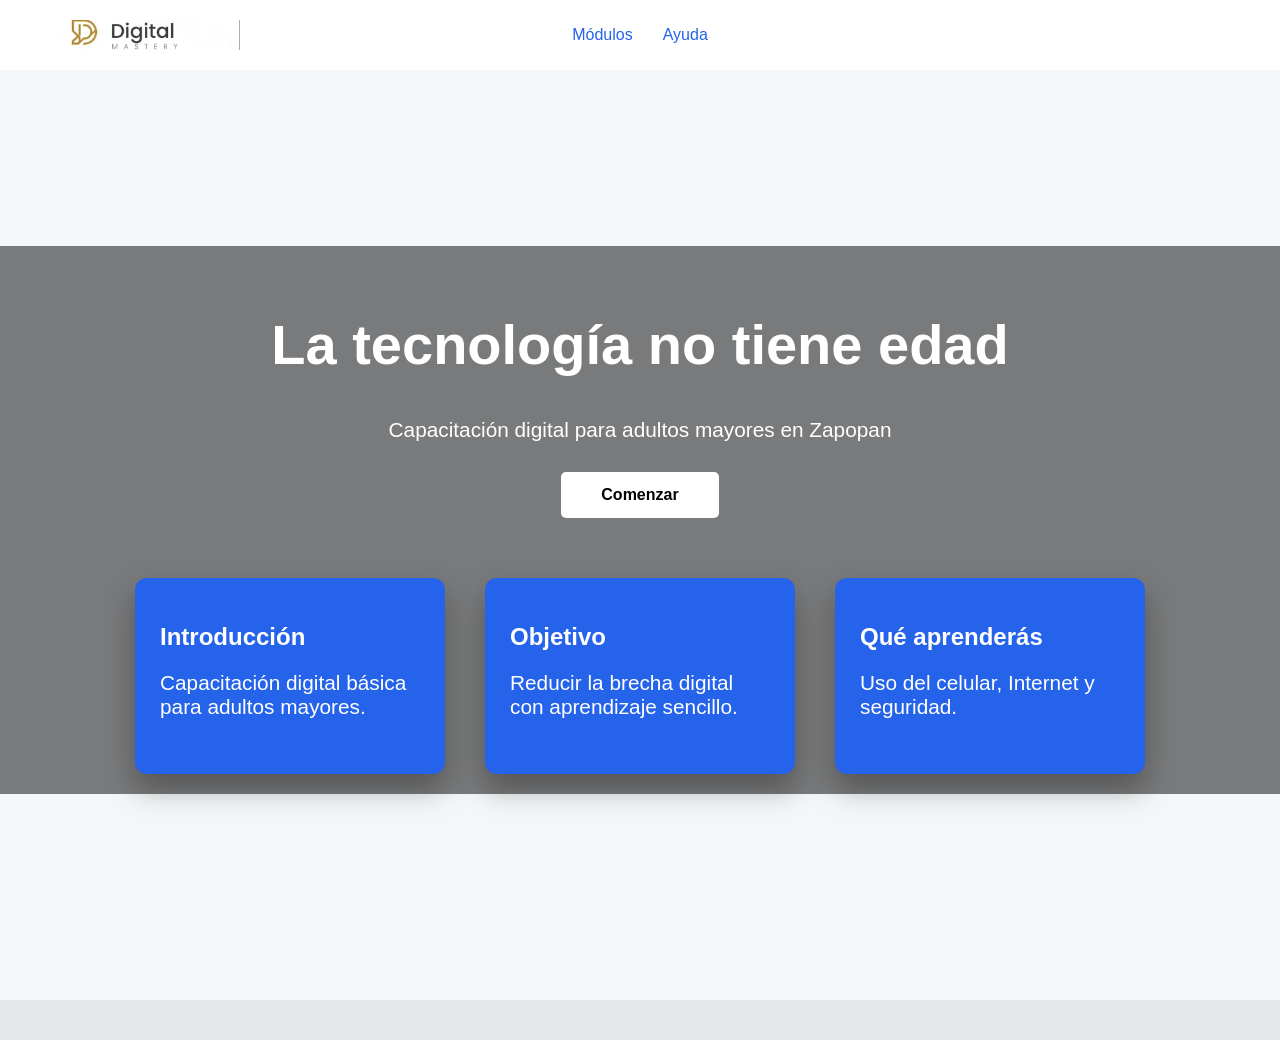
<file: index.html>
<!DOCTYPE html>
<html lang="es">
<head>
<meta charset="UTF-8">
<title>Capacitación digital</title>
<link rel="stylesheet" href="css/estilos.css">
</head>

<body>

<nav class="nav">
<div class="logo">
    <img src="img/logo.png" alt="DigitalMastery">
</div>
  <div class="nav-links">
    <a href="modulos.html">Módulos</a>
    <a href="contacto.html">Ayuda</a>
  </div>
</nav>

<section class="hero-full">
  <div class="overlay">
    <h1>La tecnología no tiene edad</h1>
    <p>Capacitación digital para adultos mayores en Zapopan</p>
    <a href="modulos.html" class="btn-hero">Comenzar</a>

    <div class="cards-hero">
      <div class="card-hero card-left">
        <h2>Introducción</h2>
        <p>Capacitación digital básica para adultos mayores.</p>
      </div>

      <div class="card-hero card-center">
        <h2>Objetivo</h2>
        <p>Reducir la brecha digital con aprendizaje sencillo.</p>
      </div>

      <div class="card-hero card-right">
        <h2>Qué aprenderás</h2>
        <p>Uso del celular, Internet y seguridad.</p>
      </div>
    </div>

  </div>
</section>

</main>

<footer>
</footer>

</body>
</html>
</file>
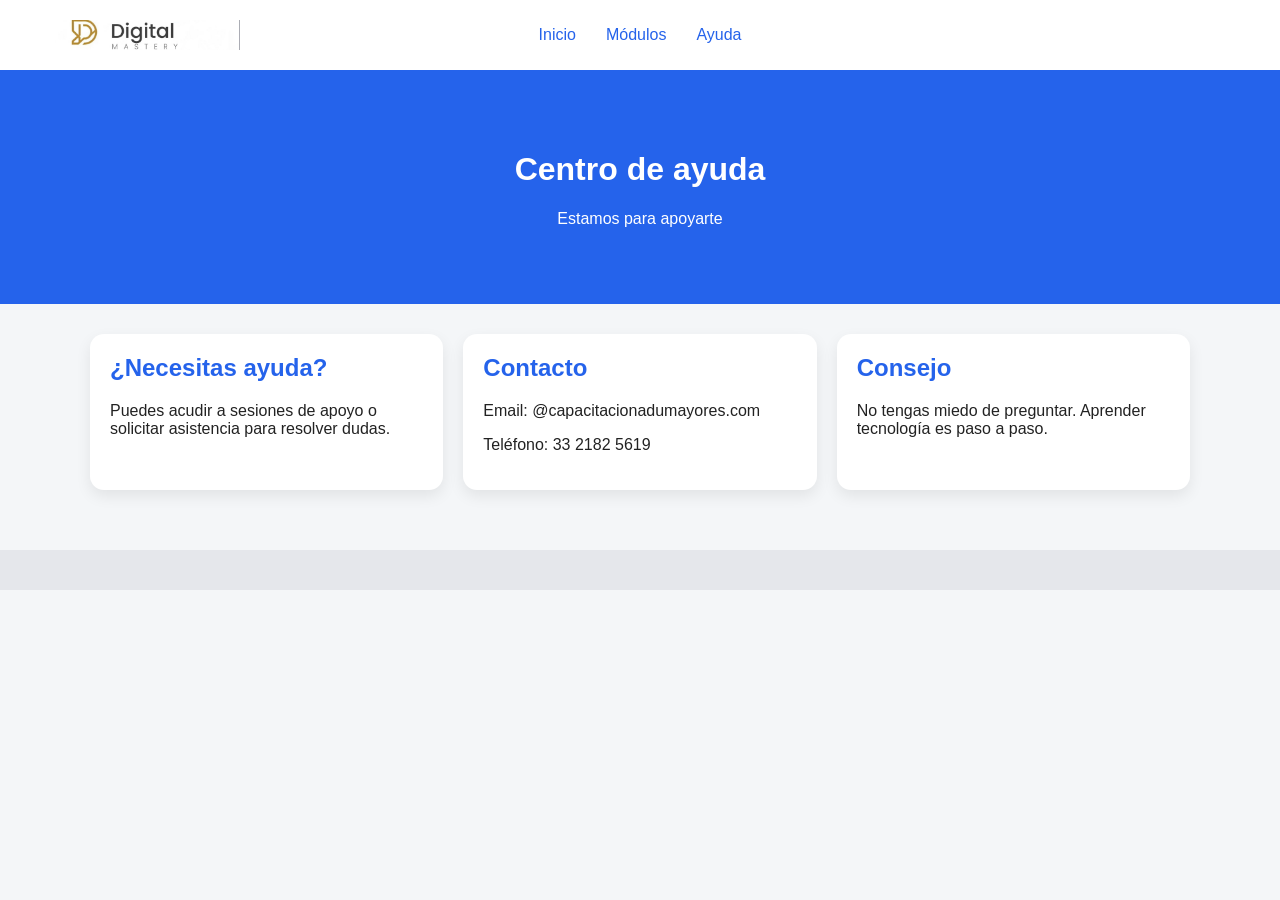
<file: contacto.html>
<!DOCTYPE html>
<html lang="es">
<head>
<meta charset="UTF-8">
<title>Ayuda</title>
<link rel="stylesheet" href="css/estilos.css">
</head>

<body>

<nav class="nav">
 <div class="logo">
    <img src="img/logo.png" alt="DigitalMastery">
</div>

  <div class="nav-links">
    <a href="index.html">Inicio</a>
    <a href="modulos.html">Módulos</a>
    <a href="contacto.html">Ayuda</a>
  </div>
</nav>

<header class="hero">
<h1>Centro de ayuda</h1>
<p>Estamos para apoyarte</p>
</header>

<main class="contenedor">

<div class="card">
<h2>¿Necesitas ayuda?</h2>
<p>Puedes acudir a sesiones de apoyo o solicitar asistencia para resolver dudas.</p>
</div>

<div class="card">
<h2>Contacto</h2>
<p>Email: @capacitacionadumayores.com</p>
<p>Teléfono: 33 2182 5619</p>
</div>

<div class="card">
<h2>Consejo</h2>
<p>No tengas miedo de preguntar. Aprender tecnología es paso a paso.</p>
</div>

</main>

<footer>
</footer>

</body>
</html>
</file>
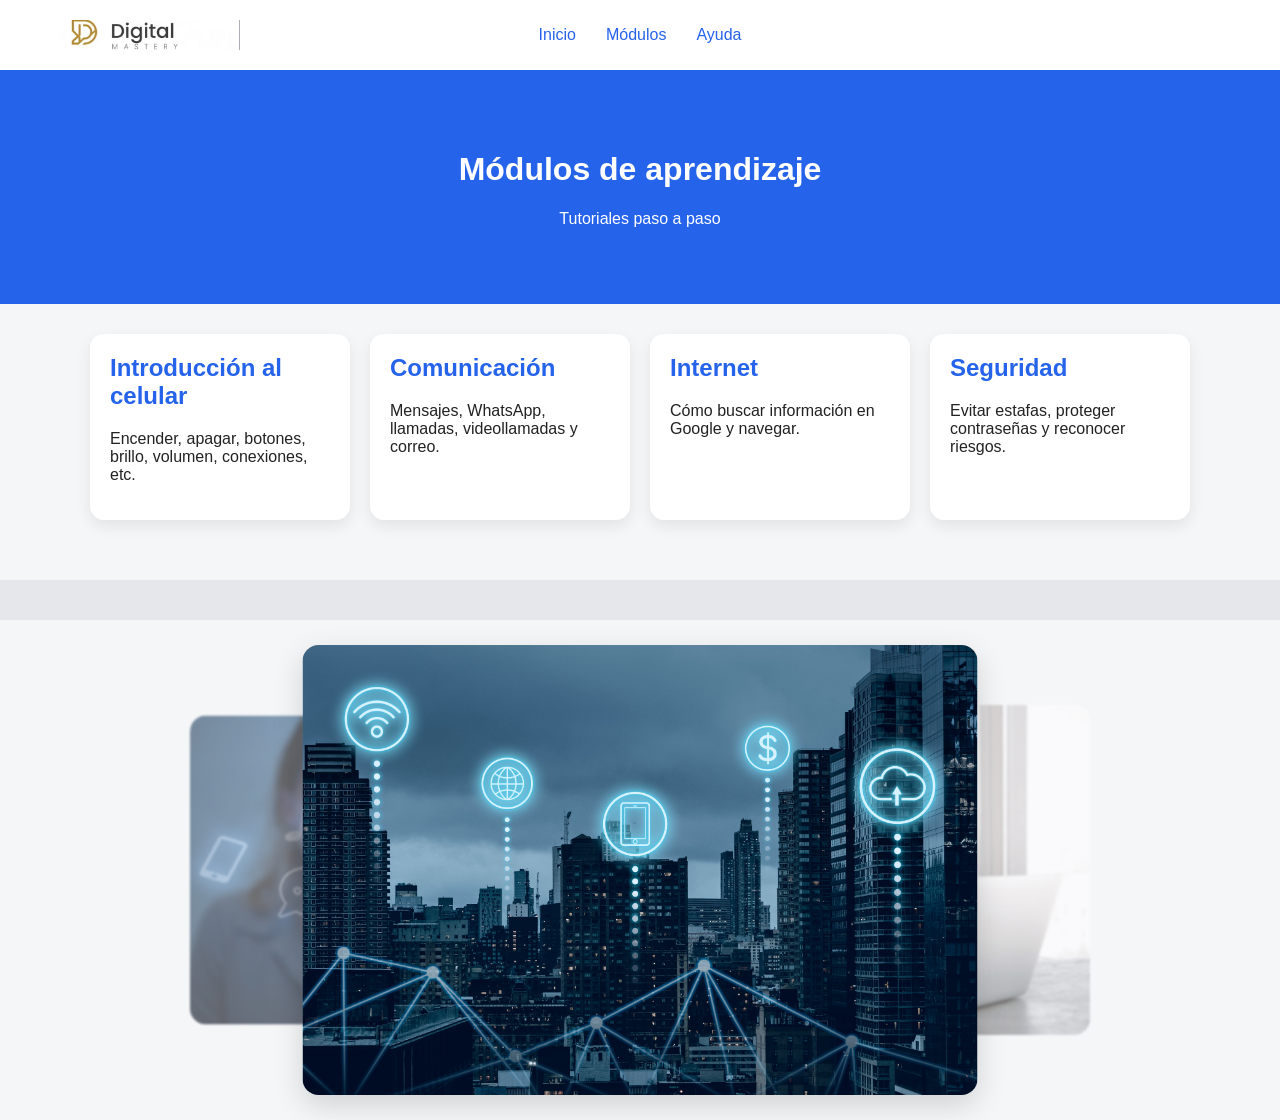
<file: modulos.html>
<!DOCTYPE html>
<html lang="es">
<head>
<meta charset="UTF-8">
<title>Módulos</title>
<link rel="stylesheet" href="css/estilos.css">
</head>

<body>

<nav class="nav">
  <div class="logo">
    <img src="img/logo.png" alt="DigitalMastery">
</div>

  <div class="nav-links">
    <a href="index.html">Inicio</a>
    <a href="modulos.html">Módulos</a>
    <a href="contacto.html">Ayuda</a>
  </div>
</nav>

<header class="hero">
<h1>Módulos de aprendizaje</h1>
<p>Tutoriales paso a paso</p>
</header>

<main class="contenedor">

<div class="card">
<h2><a class="card-link" href="https://youtu.be/sC0TsABAEKQ" target="_blank">Introducción al celular</a></h2>
<p>Encender, apagar, botones, brillo, volumen, conexiones, etc.</p>
</div>

<div class="card">
<h2><a class="card-link" href="https://vt.tiktok.com/ZSxqyskpk/" target="_blank">Comunicación</a></h2>
<p>Mensajes, WhatsApp, llamadas, videollamadas y correo.</p>
</div>

<div class="card">
<h2><a class="card-link" href="https://www.tiktok.com/@9171627288pwi/video/7644859034708872468?is_from_webapp=1&sender_device=pc&web_id=7514003599316616710" target="_blank">Internet</a></h2>
<p>Cómo buscar información en Google y navegar.</p>
</div>

<div class="card">
<h2><a class="card-link" href="https://www.tiktok.com/@9171627288pwi/video/7644859084747033877?is_from_webapp=1&sender_device=pc&web_id=7514003599316616710" target="_blank">Seguridad</a></h2>
<p>Evitar estafas, proteger contraseñas y reconocer riesgos.</p>
</div>

</main>

<footer>
</footer>

<section class="banner-wrap">
  <img class="img-side left" src="img/lado1.jpg">
  <img class="img-main" src="img/principal.jpg">
  <img class="img-side right" src="img/lado2.jpg">
</section>

</body>
</html>
</file>
<file: css/estilos.css>
body{
font-family: Arial, sans-serif;
margin:0;
background:#f4f6f8;
color:#222;
}

/* HERO ANTIGUO (ya casi no se usa pero lo dejamos por si acaso) */
.hero{
background:#2563eb;
color:white;
text-align:center;
padding:60px 20px;
}

.contenedor{
max-width:1100px;
margin:auto;
padding:30px;
display:grid;
gap:20px;
grid-template-columns: repeat(auto-fit,minmax(260px,1fr));
}

.card{
background:white;
padding:20px;
border-radius:14px;
box-shadow:0 6px 15px rgba(0,0,0,0.08);
}

.card h2{
color:#2563eb;
margin-top:0;
}

footer{
text-align:center;
padding:20px;
background:#e5e7eb;
margin-top:30px;
}

/* NAV */
.nav{
display:flex;
justify-content:space-between;
align-items:center;
padding:20px 40px;
background:white;
position:sticky;
top:0;
z-index:1000;
}

.logo{
font-weight:bold;
font-size:1.2rem;
color:#111;
}

.nav-links{
position:absolute;
left:50%;
transform:translateX(-50%);
display:flex;
gap:30px;
}

.nav-links a{
text-decoration:none;
color:#2563eb;
font-weight:500;
transition:0.3s;
}

.nav-links a:hover{
color:#1d4ed8;
}

.overlay{
background:rgba(0,0,0,0.5);
width:100%;
height:100%;
display:flex;
flex-direction:column;
align-items:center;
justify-content:center;
padding:20px;
position:relative;
}

.hero-full h1{
font-size:3.5rem;
margin-bottom:20px;
}

.hero-full p{
font-size:1.3rem;
margin-bottom:30px;
}

.btn-hero{
background:white;
color:black;
padding:14px 40px;
text-decoration:none;
font-weight:bold;
border-radius:5px;
transition:0.3s;
}

.btn-hero:hover{
background:#e5e7eb;
}

.cards-hero{
margin-top:60px;
display:flex;
justify-content:center;
gap:40px;
flex-wrap:wrap;
}

.card-hero{
background:#2563eb;
color:white;
padding:25px;
width:260px;
border-radius:12px;
box-shadow:0 15px 30px rgba(0,0,0,0.3);
text-align:left;
transition:0.3s;
}

.card-hero:hover{
transform:translateY(-8px);
}

.hero-full{
min-height:100vh;
background-size:cover;
background-position:center;
background-repeat:no-repeat;
display:flex;
align-items:center;
justify-content:center;
text-align:center;
color:white;
position:relative;
animation:heroSlider 20s infinite;
}

@keyframes heroSlider{

0%{
background-image:url("../img/hero1.jpg");
}

25%{
background-image:url("../img/hero2.jpg");
}

50%{
background-image:url("../img/hero3.jpg");
}

75%{
background-image:url("../img/hero4.jpg");
}

100%{
background-image:url("../img/hero1.jpg");
}

}

.banner img{
width:800px;
max-width:95%;
display:block;
margin:auto;
border-radius:14px;
}

.banner-wrap{
position:relative;
width:900px;
max-width:95%;
margin:40px auto;
height:420px;
}

.img-main{
position:absolute;
left:50%;
top:50%;
transform:translate(-50%,-50%);
width:75%;
border-radius:16px;
z-index:2;
box-shadow:0 10px 30px rgba(0,0,0,0.15);
}

.img-side{
position:absolute;
top:50%;
transform:translateY(-50%);
width:55%;
border-radius:16px;
opacity:0.6;
filter:blur(1px);
z-index:1;
}

.img-side.left{
left:0;
}

.img-side.right{
right:0;
}

.card-link{
text-decoration:none; /* quita la linea */
color:#2563eb;
transition:0.2s;
}

.card-link:hover{
color:#1d4ed8;
transform:translateX(3px);
display:inline-block;
text-decoration:none; /* asegura que no aparezca */
}

.logo{
    display:flex;
    align-items:center;
    gap:10px;
    font-weight:bold;
    font-size:20px;
}

.logo img{
    height:30px;
    width:auto;
}
</file>
